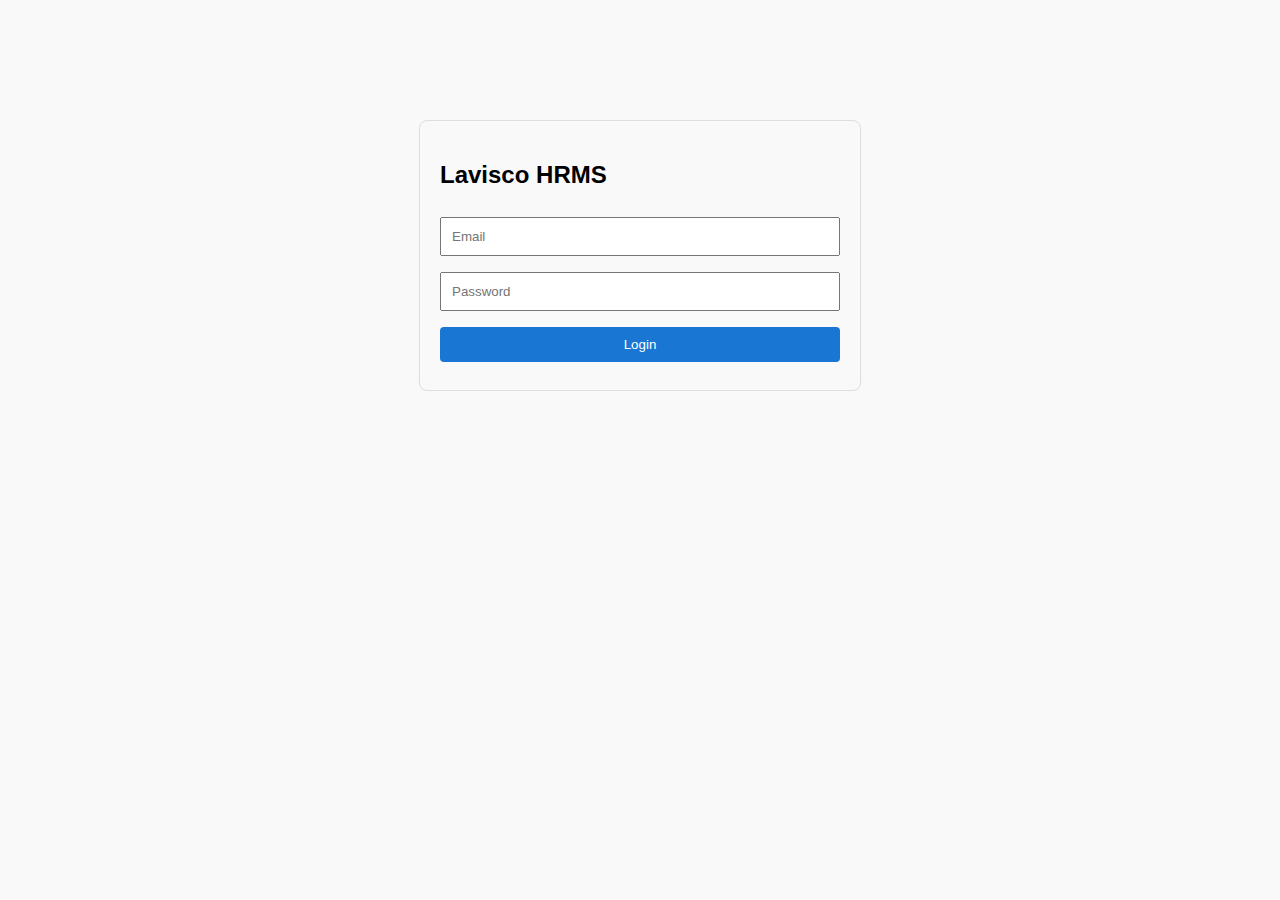
<file: static/index.html>
<!-- static/index.html -->
<!DOCTYPE html>
<html>
<head>
  <meta charset="utf-8">
  <title>Lavisco HRMS</title>
  <link rel="stylesheet" href="/static/css/style.css">
</head>
<body>
  <div id="app">
    <h1>Welcome to Lavisco HRMS</h1>
    <p id="status">Loading...</p>
    <button onclick="checkAuth()">Go to Dashboard</button>
  </div>

  <script src="/static/js/auth.js"></script>
  <script>
    function checkAuth() {
      const token = localStorage.getItem('token');
      if (!token) {
        window.location.href = '/static/pages/login.html';
      } else {
        const user = JSON.parse(localStorage.getItem('user') || '{}');
        if (user.role === 'admin') window.location.href = '/static/pages/admin/dashboard.html';
        else if (user.role === 'hrOfficer') window.location.href = '/static/pages/hr/dashboard.html';
        else window.location.href = '/static/pages/employee/dashboard.html';
      }
    }
    checkAuth();
  </script>
</body>
</html>
</file>
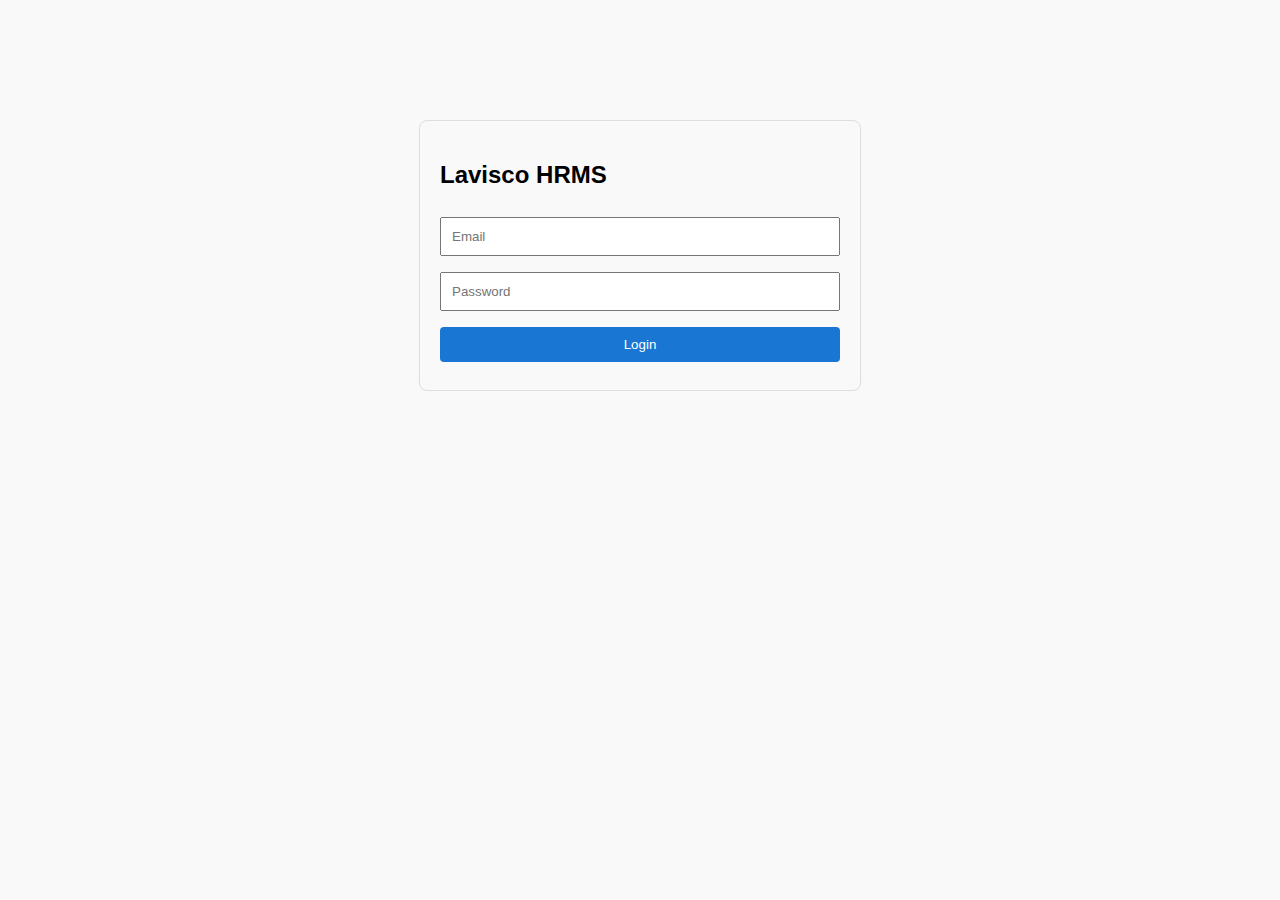
<file: static/pages/login.html>
<!-- static/pages/login.html -->
<!DOCTYPE html>
<html>
<head>
  <meta charset="utf-8">
  <title>Login – Lavisco HRMS</title>
  <link rel="stylesheet" href="/static/css/style.css">
</head>
<body>
  <div class="container">
    <h2>Lavisco HRMS</h2>
    <form id="loginForm">
      <input type="email" id="email" placeholder="Email" required><br>
      <input type="password" id="password" placeholder="Password" required><br>
      <button type="submit">Login</button>
    </form>
    <p id="error" class="error" style="display:none;"></p>
  </div>
  <script src="/static/js/auth.js"></script>
</body>
</html>
</file>
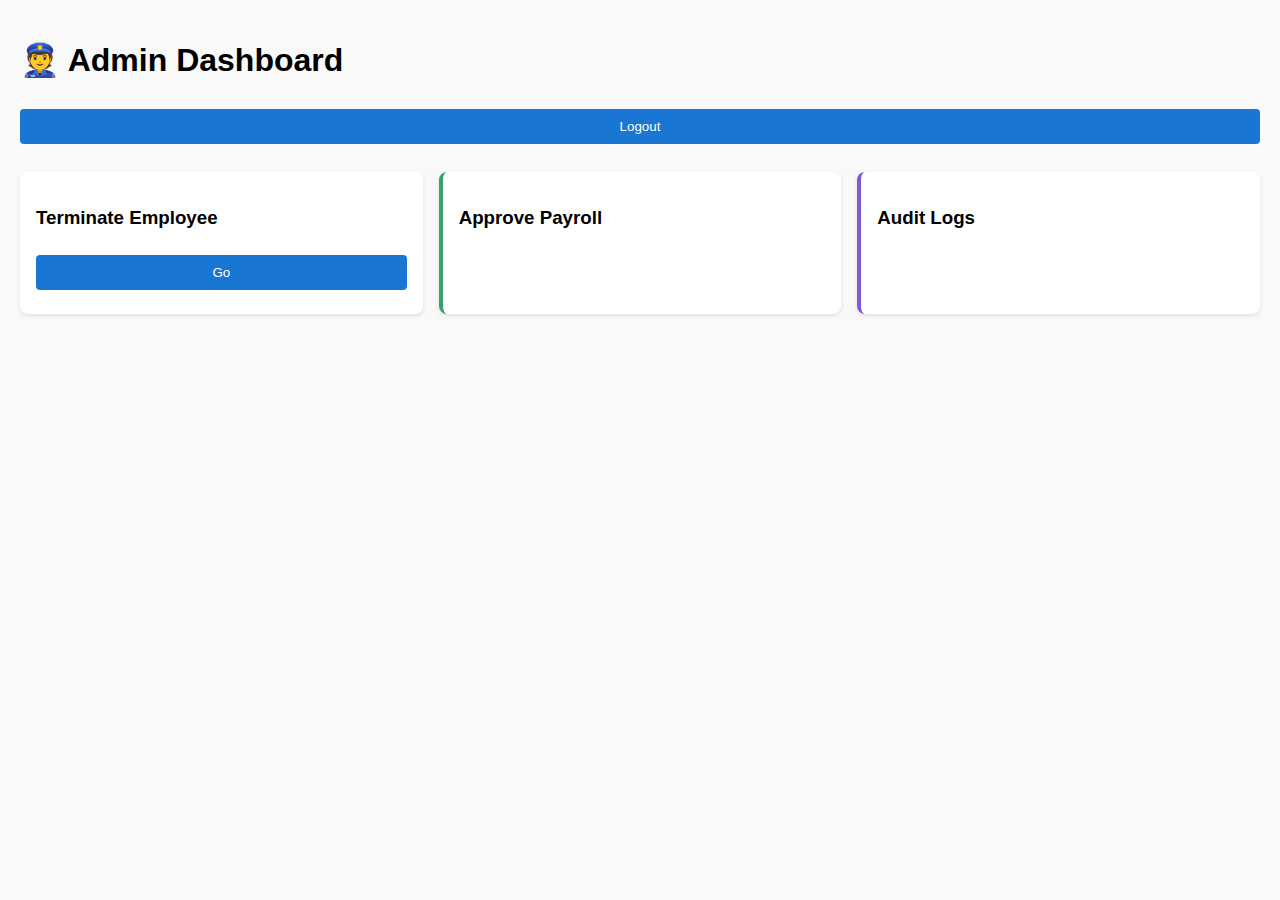
<file: static/pages/admin/dashboard.html>
<!-- static/pages/admin/dashboard.html -->
<!DOCTYPE html>
<html>
<head>
  <title>Admin Dashboard</title>
  <link rel="stylesheet" href="/static/css/style.css">
</head>
<body>
  <h1>👮 Admin Dashboard</h1>
  <button onclick="logout()">Logout</button>
  <div class="dashboard-grid">
    <div class="card"><h3>Terminate Employee</h3><button onclick="terminate()">Go</button></div>
    <div class="card status-approved"><h3>Approve Payroll</h3></div>
    <div class="card status-hr"><h3>Audit Logs</h3></div>
  </div>
  <script src="/static/js/main.js"></script>
</body>
</html>
</file>
<file: static/css/style.css>
/* static/css/style.css */
body {
  font-family: Arial, sans-serif;
  margin: 0;
  padding: 20px;
  background: #f9f9f9;
}

.container {
  max-width: 400px;
  margin: 100px auto;
  padding: 20px;
  border: 1px solid #ddd;
  border-radius: 8px;
}

input, button {
  width: 100%;
  padding: 10px;
  margin: 8px 0;
  box-sizing: border-box;
}

button {
  background: #1976d2;
  color: white;
  border: none;
  border-radius: 4px;
  cursor: pointer;
}

.error { color: #e53e3e; }

/* Status Colors */
.status-rejected { border-left: 4px solid #e53e3e; }
.status-approved { border-left: 4px solid #38a169; }
.status-pending { border-left: 4px solid #d69e2e; }
.status-info { border-left: 4px solid #3182ce; }
.status-hr { border-left: 4px solid #805ad5; }
.status-expired { border-left: 4px solid #718096; }

/* Dashboard Grid */
.dashboard-grid {
  display: grid;
  grid-template-columns: repeat(auto-fit, minmax(250px, 1fr));
  gap: 16px;
  margin-top: 20px;
}

.card {
  background: white;
  padding: 16px;
  border-radius: 8px;
  box-shadow: 0 2px 4px rgba(0,0,0,0.1);
}
</file>
